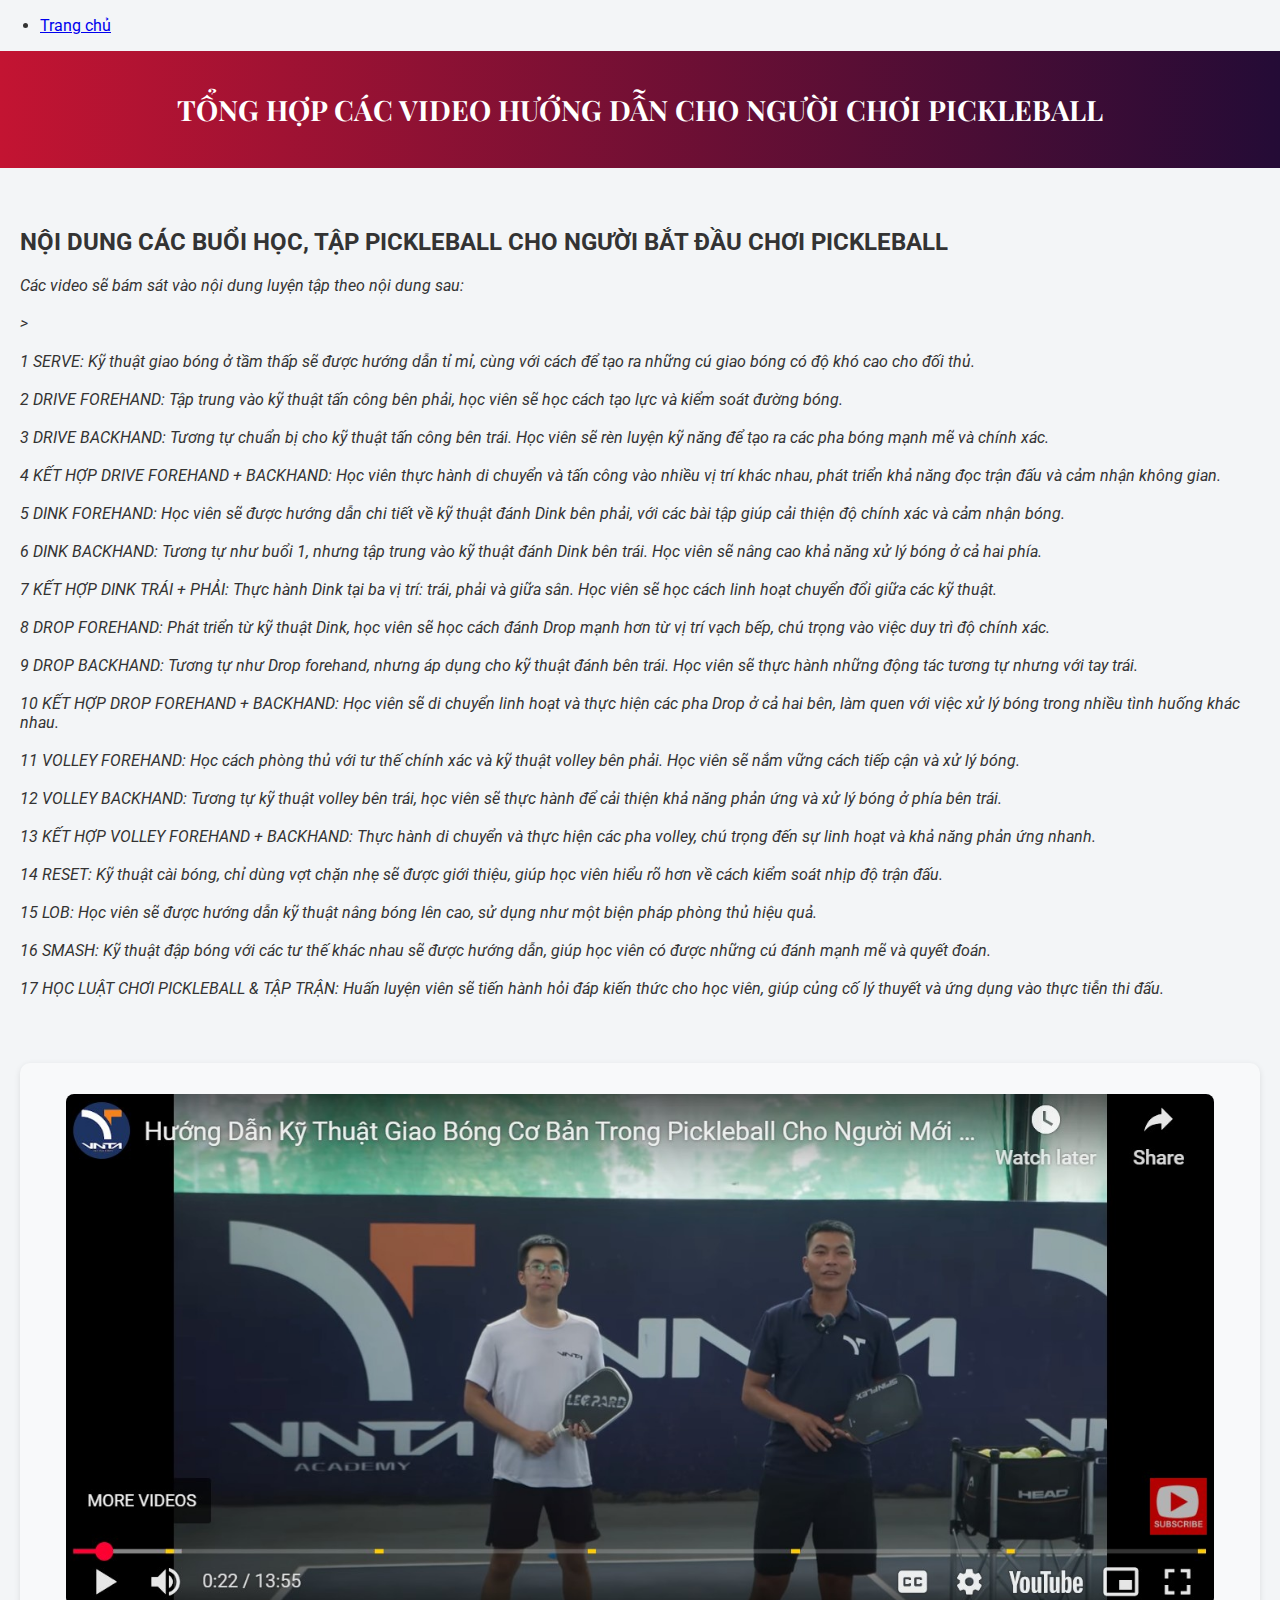
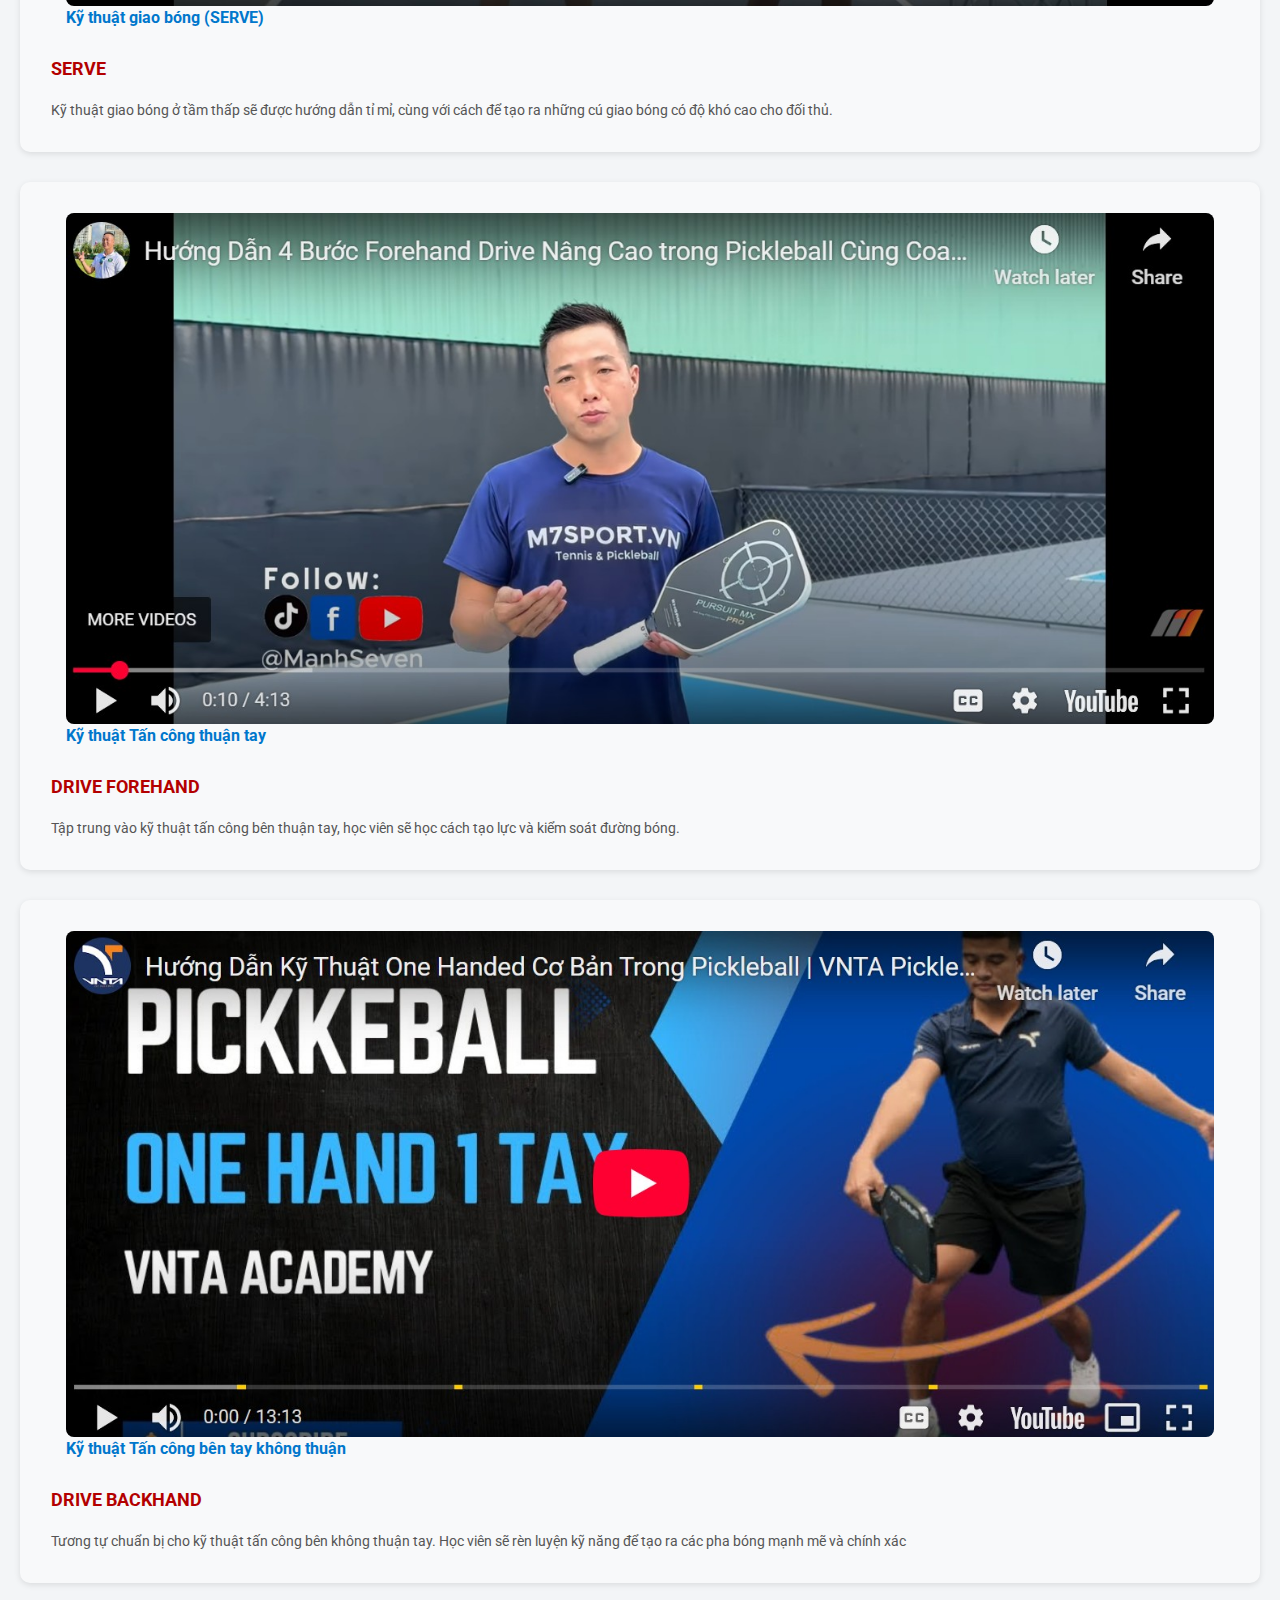
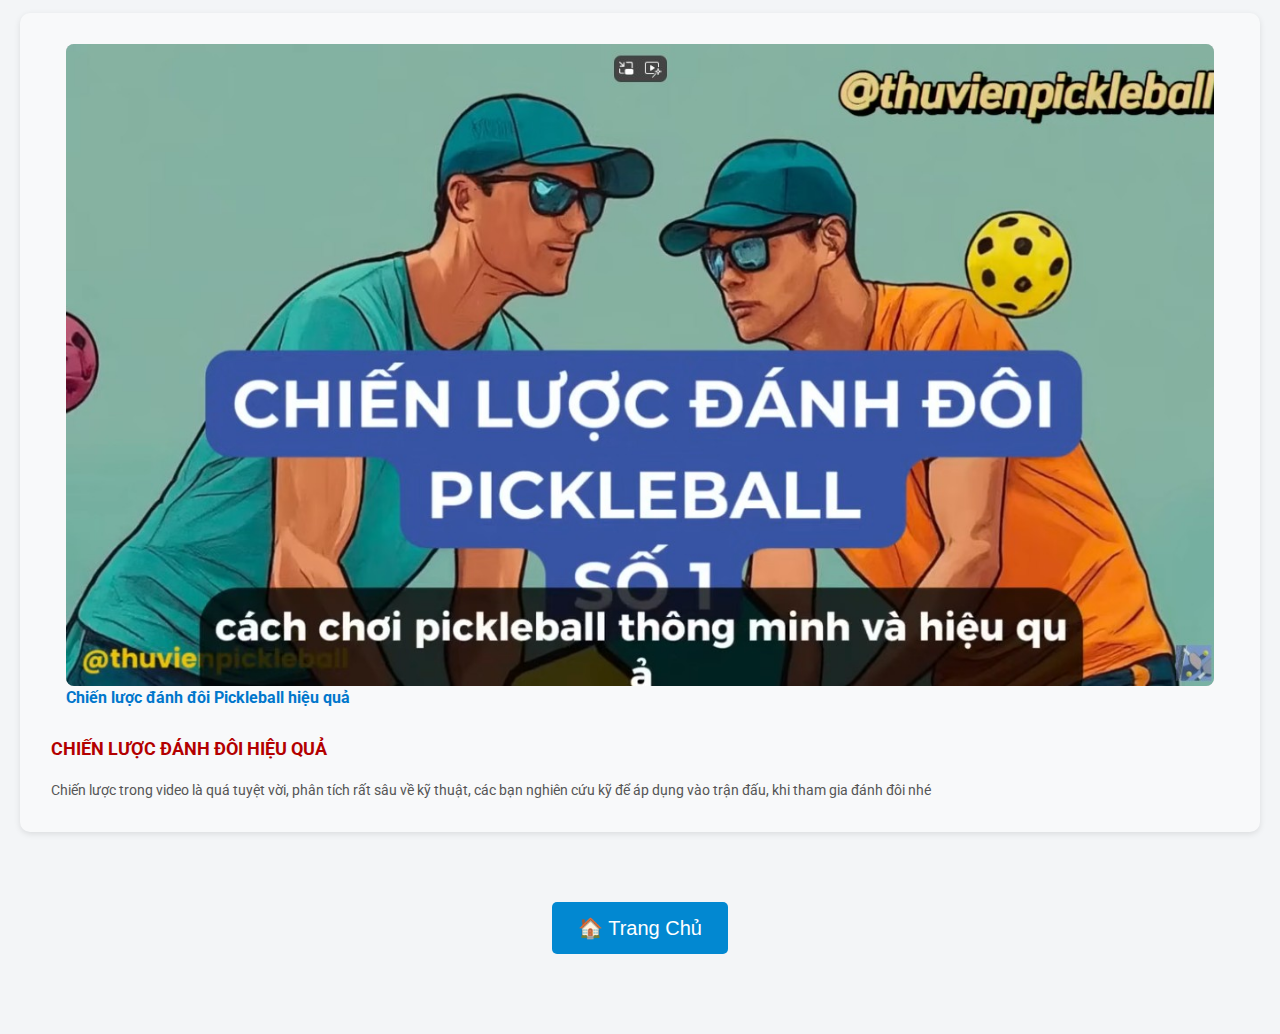
<file: Pickleball-huongdan-video.html>
<!DOCTYPE html>
<html lang="vi">
<head>
  <meta charset="UTF-8" />
  <meta name="viewport" content="width=device-width, initial-scale=1.0" />
  <title>Các video hướng dẫn cho người chơi pickleball</title>
  <link href="https://fonts.googleapis.com/css2?family=Playfair+Display:wght@700&family=Roboto&display=swap" rel="stylesheet" />
  <style>
    body {
      font-family: 'Roboto', sans-serif;
      margin: 0;
      background: #f3f5f7;
      color: #333;
    }
    header {
      background: linear-gradient(to right, #c31432, #240b36);
      padding: 40px 20px;
      text-align: center;
      color: white;
    }
    header h1 {
      font-family: 'Playfair Display', serif;
      font-size: 28px;
      margin: 0;
    }
    .section {
      padding: 40px 20px;
      display: flex;
      flex-wrap: wrap;
      gap: 30px;
      justify-content: center;
    }
    .card {
  background-color: #f8f9fa;
  padding: 16px;
  border-radius: 10px;
  box-shadow: 0 2px 6px rgba(0,0,0,0.1);
  color: #333;
  line-height: 1.5;
}
    .card:hover {
      transform: translateY(-5px);
    }
      .card img {
  width: 100%;
  height: auto;
  display: block;
  background-color: #ccc;
  border-radius: 8px;
}

    .card p, .card a, .card h3 {
      padding: 0 15px;
    }
    .card h3 {
      font-size: 18px;
      margin-top: 10px;
      color: #b30000;
    }
    .card p {
      font-size: 14px;
      color: #555;
      margin-bottom: 15px;
    }
    .card a {
      display: inline-block;
      margin: 15px;
      color: #0077cc;
      font-weight: bold;
      text-decoration: none;
    }
    .card a:hover {
      text-decoration: underline;
    }

   
  </style>
</head>
<body>
  <nav>
    <ul>
      <li><a href="index.html">Trang chủ</a></li>
    </ul>
  </nav>

  <header>
    <h1>TỔNG HỢP CÁC VIDEO HƯỚNG DẪN CHO NGƯỜI CHƠI PICKLEBALL </h1>
  </header>

  <section class="section">


 <section class="poem">
        <h2>NỘI DUNG CÁC BUỔI HỌC, TẬP PICKLEBALL CHO NGƯỜI BẮT ĐẦU CHƠI PICKLEBALL</h2>
        <p>
          <em>
            Các video sẽ bám sát vào nội dung luyện tập theo nội dung sau:<br /><br />
           
            ><br />
            <br />
         
1	SERVE:	Kỹ thuật giao bóng ở tầm thấp sẽ được hướng dẫn tỉ mỉ, cùng với cách để tạo ra những cú giao bóng có độ khó cao cho đối thủ.<br><br>
2	DRIVE FOREHAND:	Tập trung vào kỹ thuật tấn công bên phải, học viên sẽ học cách tạo lực và kiểm soát đường bóng.<br><br>
3	DRIVE BACKHAND: Tương tự chuẩn bị cho kỹ thuật tấn công bên trái. Học viên sẽ rèn luyện kỹ năng để tạo ra các pha bóng mạnh mẽ và chính xác.<br><br>
4	KẾT HỢP DRIVE FOREHAND + BACKHAND:	Học viên thực hành di chuyển và tấn công vào nhiều vị trí khác nhau, phát triển khả năng đọc trận đấu và cảm nhận không gian.<br><br>
5	DINK FOREHAND:	Học viên sẽ được hướng dẫn chi tiết về kỹ thuật đánh Dink bên phải, với các bài tập giúp cải thiện độ chính xác và cảm nhận bóng.<br><br>
6	DINK BACKHAND:	Tương tự như buổi 1, nhưng tập trung vào kỹ thuật đánh Dink bên trái. Học viên sẽ nâng cao khả năng xử lý bóng ở cả hai phía.<br><br>
7	KẾT HỢP DINK TRÁI + PHẢI:	Thực hành Dink tại ba vị trí: trái, phải và giữa sân. Học viên sẽ học cách linh hoạt chuyển đổi giữa các kỹ thuật.<br><br>
8	DROP FOREHAND:	Phát triển từ kỹ thuật Dink, học viên sẽ học cách đánh Drop mạnh hơn từ vị trí vạch bếp, chú trọng vào việc duy trì độ chính xác.<br><br>
9	DROP BACKHAND:	Tương tự như Drop forehand, nhưng áp dụng cho kỹ thuật đánh bên trái. Học viên sẽ thực hành những động tác tương tự nhưng với tay trái.<br><br>
10	KẾT HỢP DROP FOREHAND + BACKHAND:	Học viên sẽ di chuyển linh hoạt và thực hiện các pha Drop ở cả hai bên, làm quen với việc xử lý bóng trong nhiều tình huống khác nhau.<br><br>
11	VOLLEY FOREHAND:	Học cách phòng thủ với tư thế chính xác và kỹ thuật volley bên phải. Học viên sẽ nắm vững cách tiếp cận và xử lý bóng.<br><br>
12	VOLLEY BACKHAND:	Tương tự kỹ thuật volley bên trái, học viên sẽ thực hành để cải thiện khả năng phản ứng và xử lý bóng ở phía bên trái.<br><br>
13	KẾT HỢP VOLLEY FOREHAND + BACKHAND:	Thực hành di chuyển và thực hiện các pha volley, chú trọng đến sự linh hoạt và khả năng phản ứng nhanh.<br><br>
14	RESET:	Kỹ thuật cài bóng, chỉ dùng vợt chặn nhẹ sẽ được giới thiệu, giúp học viên hiểu rõ hơn về cách kiểm soát nhịp độ trận đấu.<br><br>
15	LOB:	Học viên sẽ được hướng dẫn kỹ thuật nâng bóng lên cao, sử dụng như một biện pháp phòng thủ hiệu quả.<br><br>
16	SMASH:	Kỹ thuật đập bóng với các tư thế khác nhau sẽ được hướng dẫn, giúp học viên có được những cú đánh mạnh mẽ và quyết đoán.<br><br>
17 HỌC LUẬT CHƠI PICKLEBALL & TẬP TRẬN: 	Huấn luyện viên sẽ tiến hành hỏi đáp kiến thức cho học viên, giúp củng cố lý thuyết và ứng dụng vào thực tiễn thi đấu.<br><br>   </em>
        </p>
      </section>
    
<div class="card">
 <a href="https://www.bing.com/videos/riverview/relatedvideo?&q=k%e1%bb%b9+thu%e1%ba%adt+giao+b%c3%b3ng+pickleball&&mid=2A6479B43CE8CFE90E932A6479B43CE8CFE90E93&&FORM=VRDGAR" target="_blank">
     <img src="huongdan0.jpg" alt="HD0" width="300">
   Kỹ thuật giao bóng (SERVE)
  </a>
  <h3>SERVE</h3>
  <p>Kỹ thuật giao bóng ở tầm thấp sẽ được hướng dẫn tỉ mỉ, cùng với cách để tạo ra những cú giao bóng có độ khó cao cho đối thủ.</p>
</div>

    <div class="card">
 <a href="https://www.bing.com/videos/riverview/relatedvideo?&q=h%c6%b0%e1%bb%9bng+d%e1%ba%abn+drive+forehand&&mid=390DA2793E0999A3093A390DA2793E0999A3093A&&FORM=VRDGAR" target="_blank">
     <img src="huongdan2.jpg" alt="HD2" width="300">
 Kỹ thuật Tấn công thuận tay
  </a>

    
  <h3>DRIVE FOREHAND</h3>
  <p>Tập trung vào kỹ thuật tấn công bên thuận tay, học viên sẽ học cách tạo lực và kiểm soát đường bóng.</p>
</div>

     <div class="card">
 <a href="https://www.bing.com/videos/riverview/relatedvideo?q=b%c3%a0i+t%e1%ba%adp+c%e1%bb%95+tay+pickleball&&mid=5676ED66A33E9B351E765676ED66A33E9B351E76&FORM=VAMGZC" target="_blank">
     <img src="huongdan1.jpg" alt="HD3" width="300">
 Kỹ thuật Tấn công bên tay không thuận
  </a>
  <h3>	DRIVE BACKHAND</h3>
  <p>Tương tự chuẩn bị cho kỹ thuật tấn công bên không thuận tay. Học viên sẽ rèn luyện kỹ năng để tạo ra các pha bóng mạnh mẽ và chính xác</p>
</div>

     <div class="card">
 <a href="https://www.youtube.com/watch?v=W-Sy3E5Q6q4" target="_blank">
     <img src="Chien-luoc-danh-doi-hieu-qua.jpg" alt="HD4" width="300">
Chiến lược đánh đôi Pickleball hiệu quả
  </a>
  <h3>CHIẾN LƯỢC ĐÁNH ĐÔI HIỆU QUẢ</h3>
  <p>Chiến lược trong video là quá tuyệt vời, phân tích rất sâu về kỹ thuật, các bạn nghiên cứu kỹ để áp dụng vào trận đấu, khi tham gia đánh đôi nhé</p>
</div>

   
<div style="text-align: center; margin: 40px 0;">
  <button onclick="location.href='index.html'" style="
    padding: 14px 26px;
    background-color: #0288d1;
    color: white;
    border: none;
    border-radius: 5px;
    font-size: 20px;
    cursor: pointer;">
    🏠 Trang Chủ
  </button>
</div>
  
  </section>
</body>
</html>
</file>
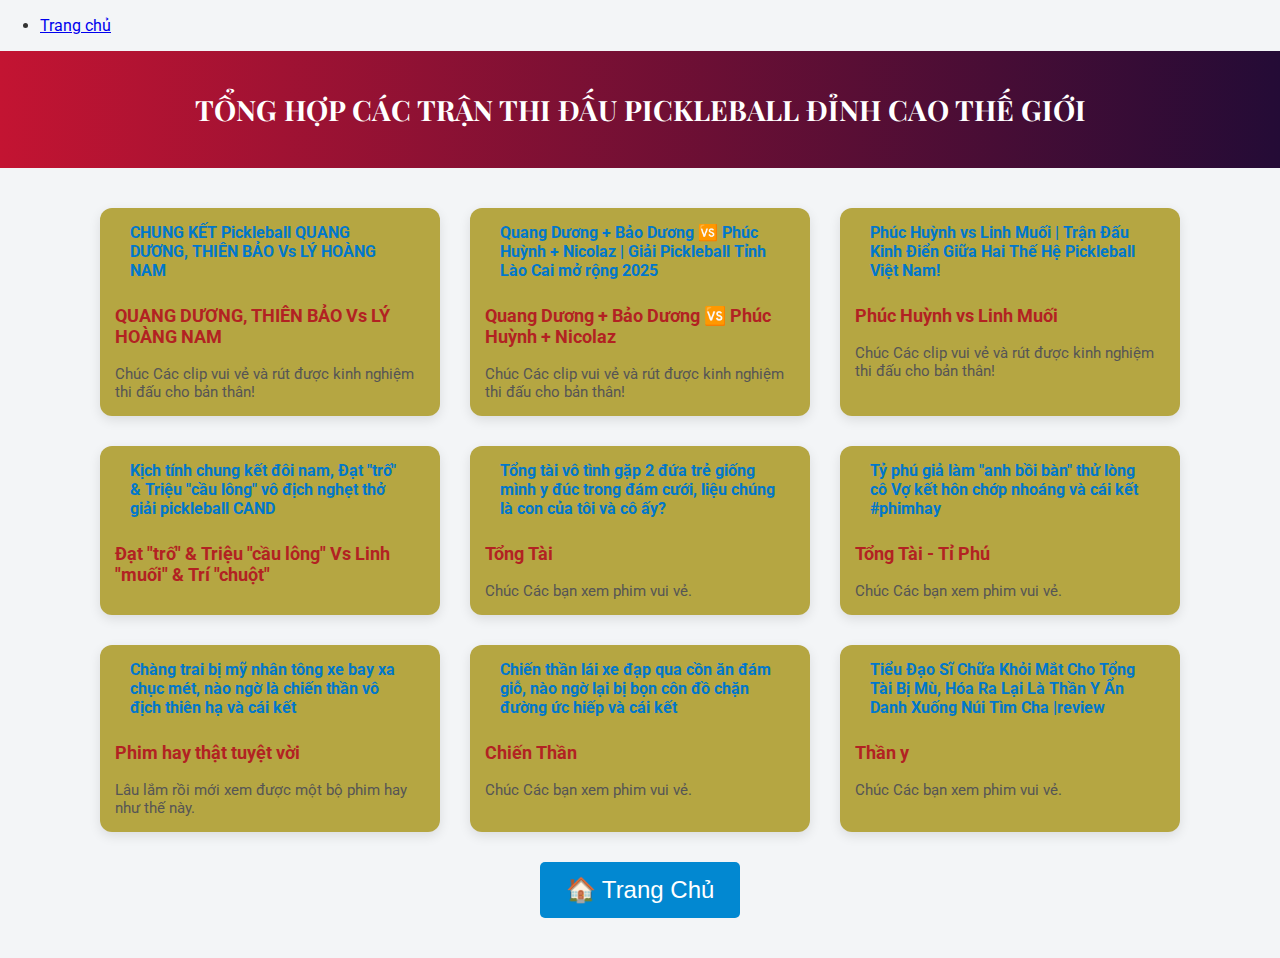
<file: pickleball-video.html>
<!DOCTYPE html>
<html lang="vi">
<head>
  <meta charset="UTF-8" />
  <meta name="viewport" content="width=device-width, initial-scale=1.0" />
  <title>Tổng hợp các trận đấu PickleBall Hay - Mới Nhất</title>
  <link href="https://fonts.googleapis.com/css2?family=Playfair+Display:wght@700&family=Roboto&display=swap" rel="stylesheet" />
  <style>
    body {
      font-family: 'Roboto', sans-serif;
      margin: 0;
      background: #f3f5f7;
      color: #333;
    }
    header {
      background: linear-gradient(to right, #c31432, #240b36);
      padding: 40px 20px;
      text-align: center;
      color: white;
    }
    header h1 {
      font-family: 'Playfair Display', serif;
      font-size: 28px;
      margin: 0;
    }
    .section {
      padding: 40px 20px;
      display: flex;
      flex-wrap: wrap;
      gap: 30px;
      justify-content: center;
    }
    .card {
      background: #B5A642;
      border-radius: 12px;
      box-shadow: 0 4px 12px rgba(0, 0, 0, 0.1);
      max-width: 340px;
      width: 100%;
      overflow: hidden;
      transition: transform 0.3s ease;
    }
    .card:hover {
      transform: translateY(-5px);
    }
    .card p, .card a, .card h3 {
      padding: 0 15px;
    }
    .card h3 {
      font-size: 18px;
      margin-top: 10px;
      color: #b22222;
    }
    .card p {
      font-size: 15px;
      color: #555;
      margin-bottom: 15px;
    }
    .card a {
      display: inline-block;
      margin: 15px;
      color: #0077cc;
      font-weight: bold;
      text-decoration: none;
    }
    .card a:hover {
      text-decoration: underline;
    }
  </style>
</head>
<body>
  <nav>
    <ul>
      <li><a href="index.html">Trang chủ</a></li>
      </ul>
  </nav>

 
  <header>
    <h1>TỔNG HỢP CÁC TRẬN THI ĐẤU PICKLEBALL ĐỈNH CAO THẾ GIỚI </h1>
  </header>

  <section class="section">
    <!-- Mỗi video là một thẻ card đẹp -->
    <!-- Chỉ liệt kê lại một số mẫu tiêu biểu, bạn có thể thêm phần còn lại tương tự -->
    <div class="card">
      <a href=" https://www.bing.com/videos/riverview/relatedvideo?q=tr%E1%BA%ADn+%C4%91%E1%BA%A5u+h%E1%BA%A5p+d%E1%BA%ABn+gi%E1%BB%AFa+quang+d%C6%B0%C6%A1ng+v%C3%A0+ho%C3%A0ng+sake&mid=A64D4E1ECF63E7FC9517A64D4E1ECF63E7FC9517&FORM=VIRE" target="_blank">
     CHUNG KẾT Pickleball QUANG DƯƠNG, THIÊN BẢO Vs LÝ HOÀNG NAM
       
      </a>
      <h3> QUANG DƯƠNG, THIÊN BẢO Vs LÝ HOÀNG NAM </h3>
      <p>Chúc Các clip vui vẻ và rút được kinh nghiệm thi đấu cho bản thân!</p>
    </div>

     <div class="card">
      <a href="https://www.bing.com/videos/riverview/relatedvideo?&q=tran+%c4%91%e1%ba%a5u+gi%e1%bb%afa+quang+d%c6%b0%c6%a1ng+v%c3%a0+ph%c3%bac+hu%e1%bb%b3nh&&mid=5C5F9E5140A41529A9FB5C5F9E5140A41529A9FB&&FORM=VRDGAR" target="_blank">
     Quang Dương + Bảo Dương 🆚️ Phúc Huỳnh + Nicolaz | Giải Pickleball Tỉnh Lào Cai mở rộng 2025
      </a>
      <h3>Quang Dương + Bảo Dương 🆚️ Phúc Huỳnh + Nicolaz</h3>
      <p>Chúc Các clip vui vẻ và rút được kinh nghiệm thi đấu cho bản thân!</p>
    </div>
    <div class="card">
      <a href="  https://www.bing.com/videos/riverview/relatedvideo?q=tran%20%C4%91%E1%BA%A5u%20gi%E1%BB%AFa%20quang%20d%C6%B0%C6%A1ng%20v%C3%A0%20ph%C3%BAc%20hu%E1%BB%B3nh&mid=B1DC671FCB5EB8DF1665B1DC671FCB5EB8DF1665&ajaxhist=0" target="_blank">
       Phúc Huỳnh vs Linh Muối | Trận Đấu Kinh Điển Giữa Hai Thế Hệ Pickleball Việt Nam!
      </a>

        <h3> Phúc Huỳnh vs Linh Muối</h3>
      <p>Chúc Các clip vui vẻ và rút được kinh nghiệm thi đấu cho bản thân!</p>
    </div>

    <div class="card">
      <a href="https://www.youtube.com/watch?v=jseKqiGuPdU" target="_blank">
      Kịch tính chung kết đôi nam, Đạt "trố" & Triệu "cầu lông" vô địch nghẹt thở giải pickleball CAND
      </a>
      <h3>Đạt "trố" & Triệu "cầu lông" Vs Linh "muối" & Trí "chuột"</h3>
      
    </div>

    <div class="card">
      <a href="https://www.youtube.com/watch?v=ViwmlAqfIHo" target="_blank">
        Tổng tài vô tình gặp 2 đứa trẻ giống mình y đúc trong đám cưới, liệu chúng là con của tôi và cô ấy?
      </a>
      <h3>Tổng Tài</h3>
      <p>Chúc Các bạn xem phim vui vẻ.</p>
    </div>

    <div class="card">
      <a href="https://www.youtube.com/watch?v=I9DEKhFGTNc" target="_blank">
      Tỷ phú giả làm "anh bồi bàn" thử lòng cô Vợ kết hôn chớp nhoáng và cái kết #phimhay
      </a>
      <h3>Tổng Tài - Tỉ Phú</h3>
      <p>Chúc Các bạn xem phim vui vẻ.</p>
    </div>

    <div class="card">
      <a href="https://www.youtube.com/watch?v=5TDDqOzADmQ" target="_blank">
      Chàng trai bị mỹ nhân tông xe bay xa chục mét, nào ngờ là chiến thần vô địch thiên hạ và cái kết
      </a>
      <h3>Phim hay thật tuyệt vời </h3>
      <p>Lâu lắm rồi mới xem được một bộ phim hay như thế này.</p>
    </div>

    <div class="card">
      <a href="https://www.youtube.com/watch?v=VUfmIqEdcug" target="_blank">
      Chiến thần lái xe đạp qua cồn ăn đám giỗ, nào ngờ lại bị bọn côn đồ chặn đường ức hiếp và cái kết
      </a>
      <h3>Chiến Thần</h3>
      <p>Chúc Các bạn xem phim vui vẻ.</p>
    </div>

    <div class="card">
      <a href="https://www.youtube.com/watch?v=qiLhjIYj5kU" target="_blank">
       Tiểu Đạo Sĩ Chữa Khỏi Mắt Cho Tổng Tài Bị Mù, Hóa Ra Lại Là Thần Y Ẩn Danh Xuống Núi Tìm Cha |review
      </a>
      <h3>Thần y</h3>
      <p>Chúc Các bạn xem phim vui vẻ.</p>
    </div>
    <button onclick="location.href='index.html'" style="
  padding: 14px 26px;
  background-color: #0288d1;
  color: white;
  border: none;
  border-radius: 5px;
  font-size: 24px;
  cursor: pointer;
">🏠 Trang Chủ</button>
  </section>
</body>
</html>
</file>
